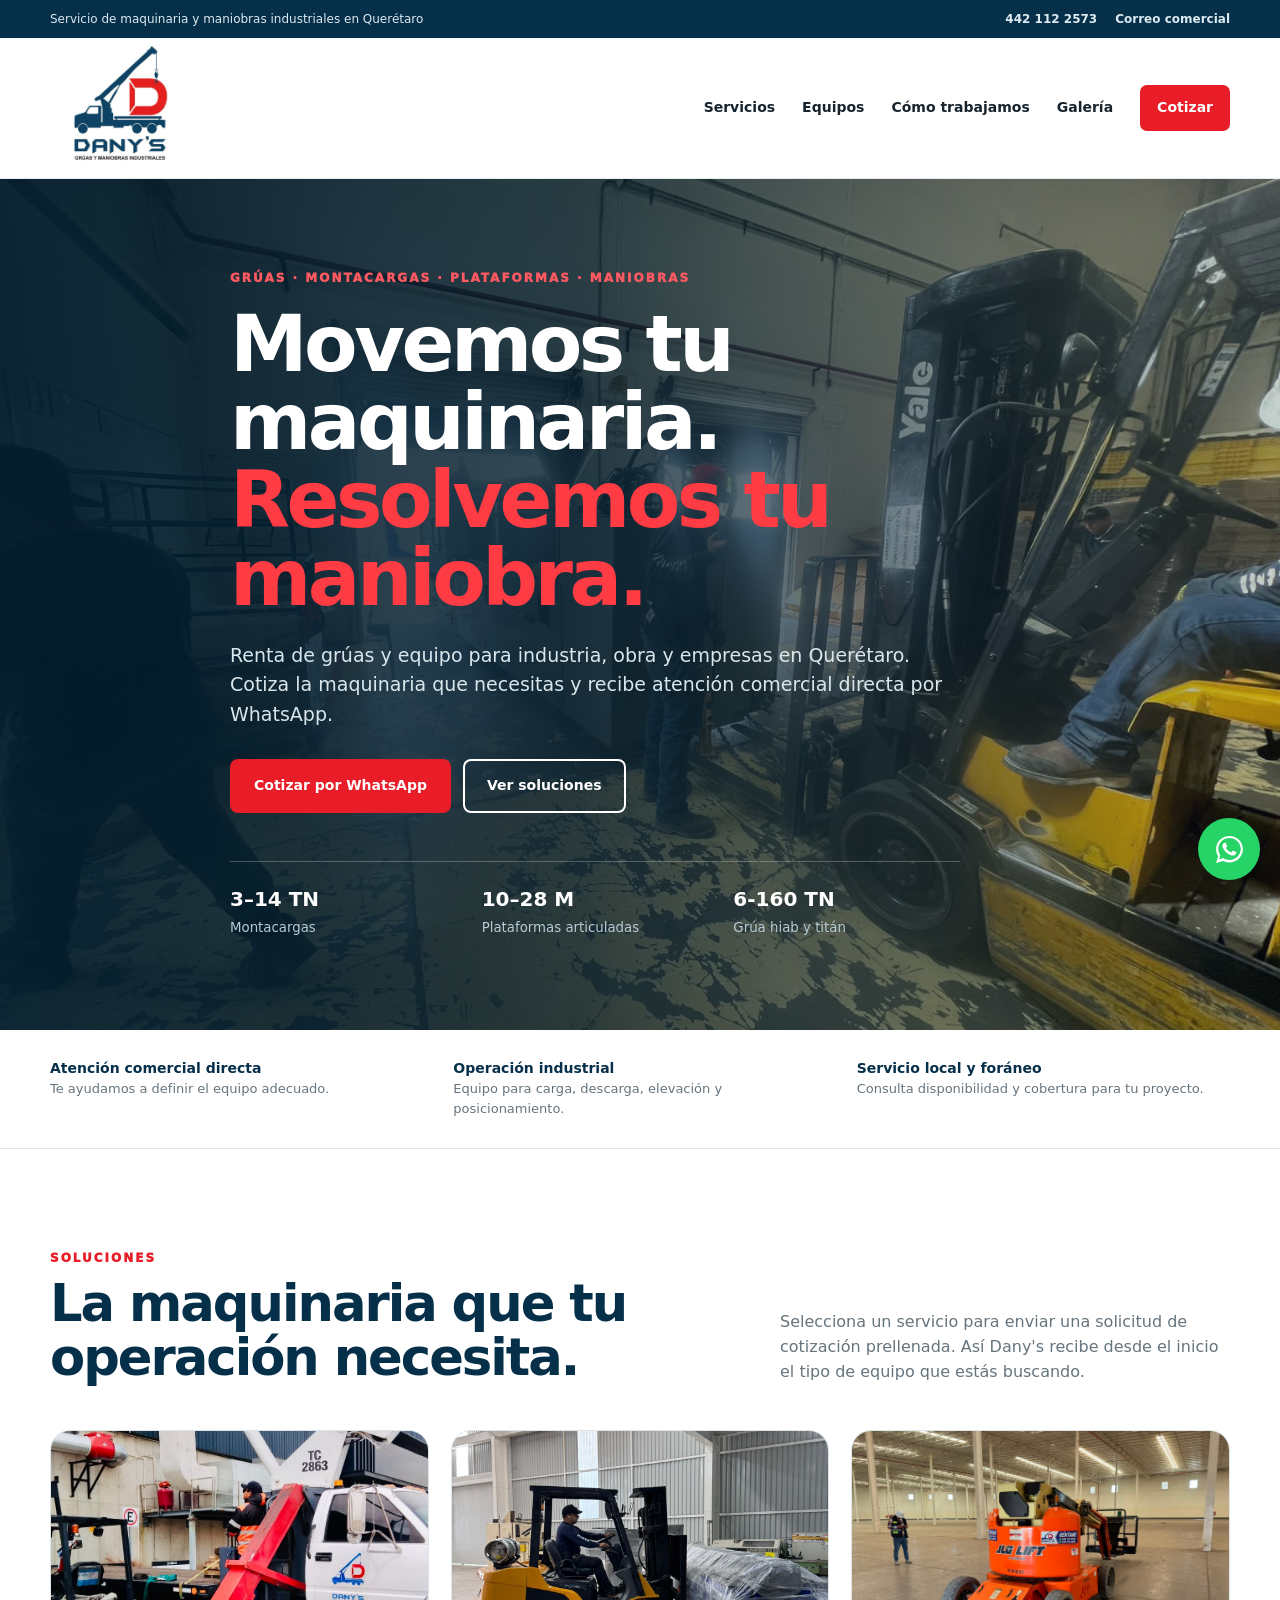
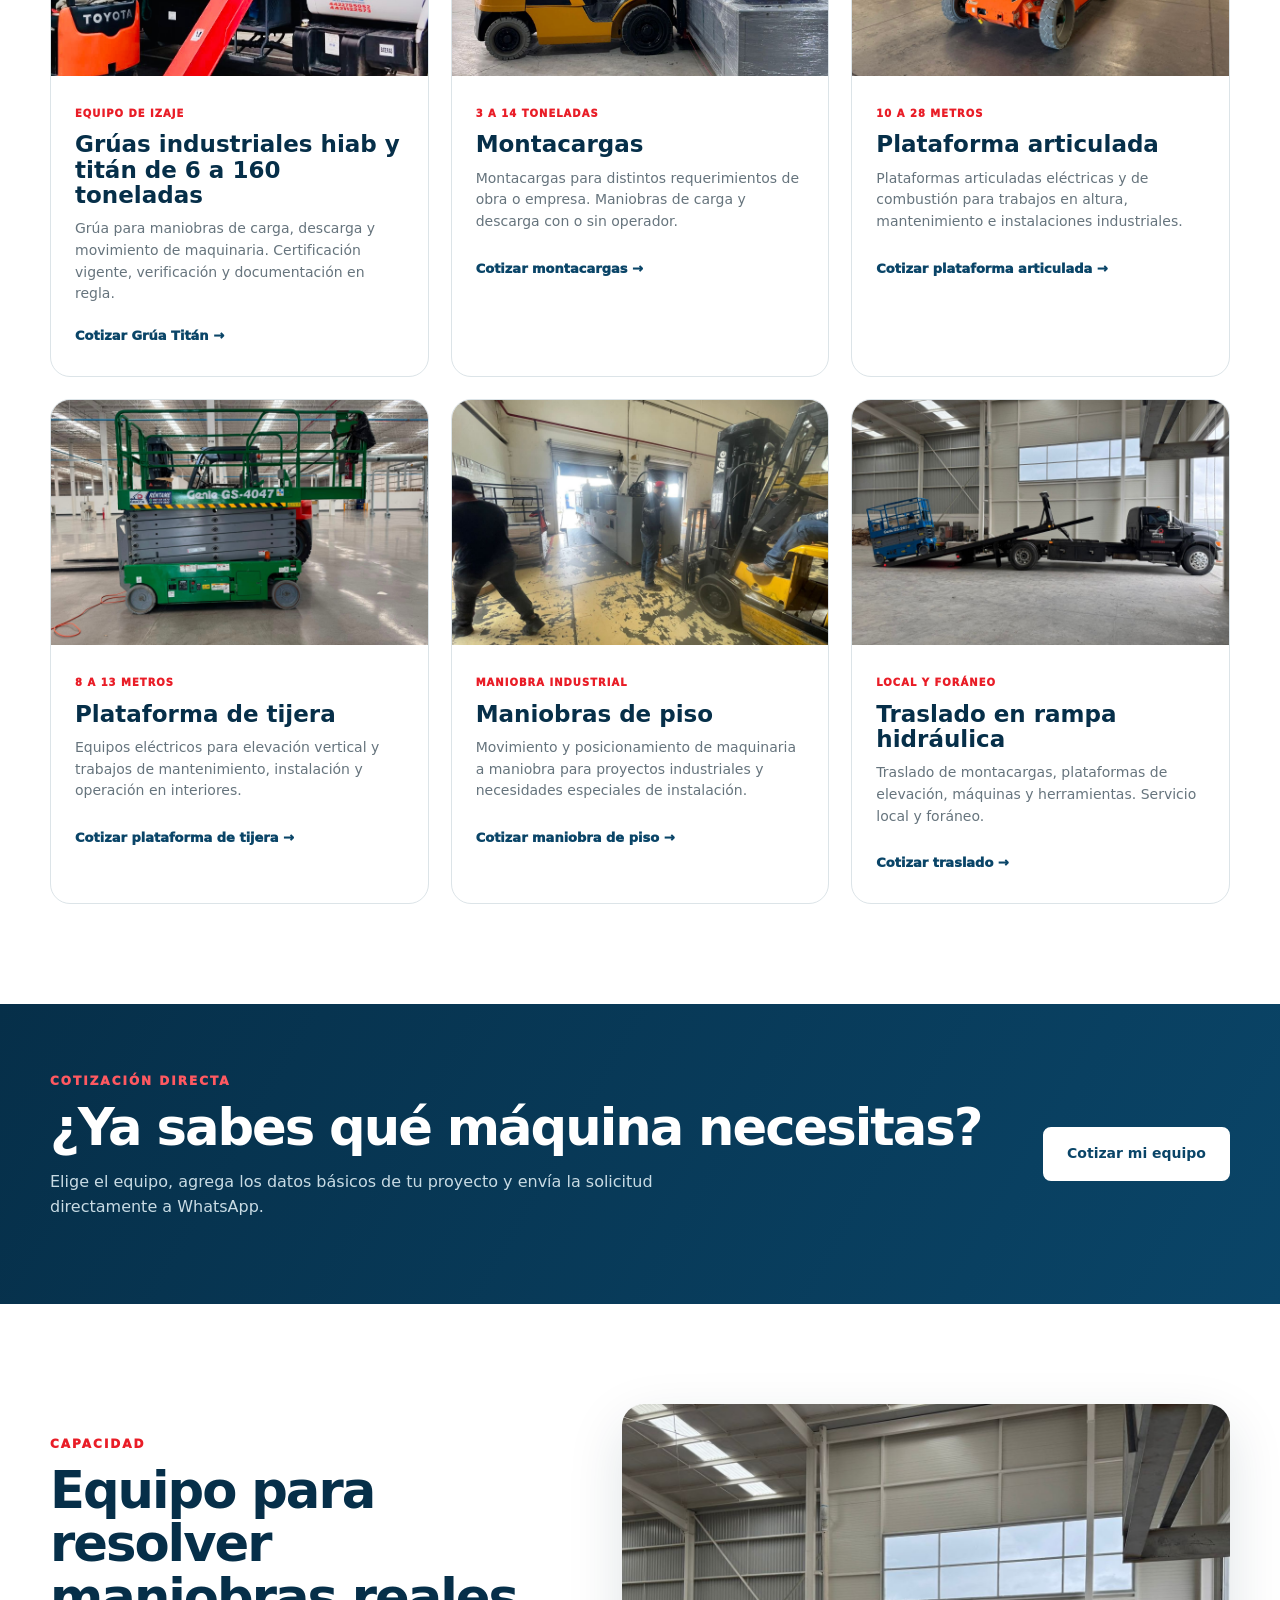
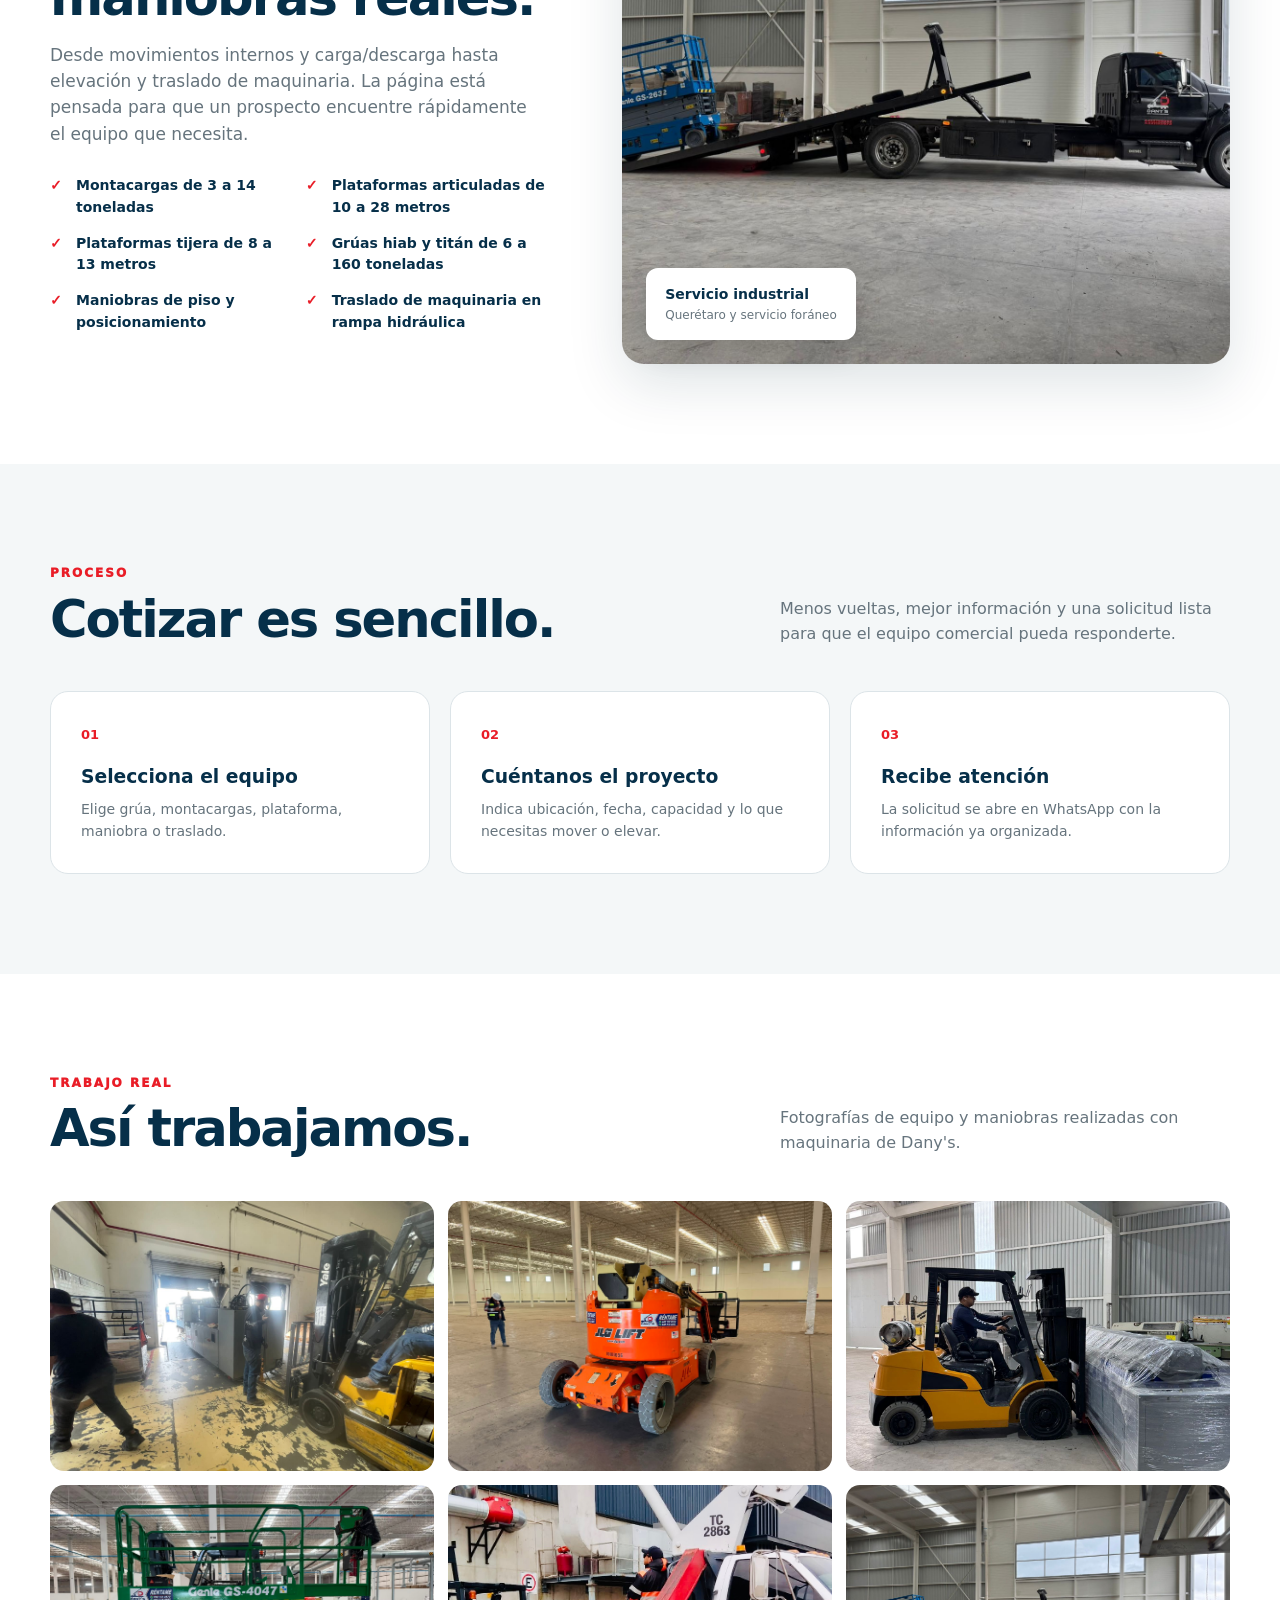
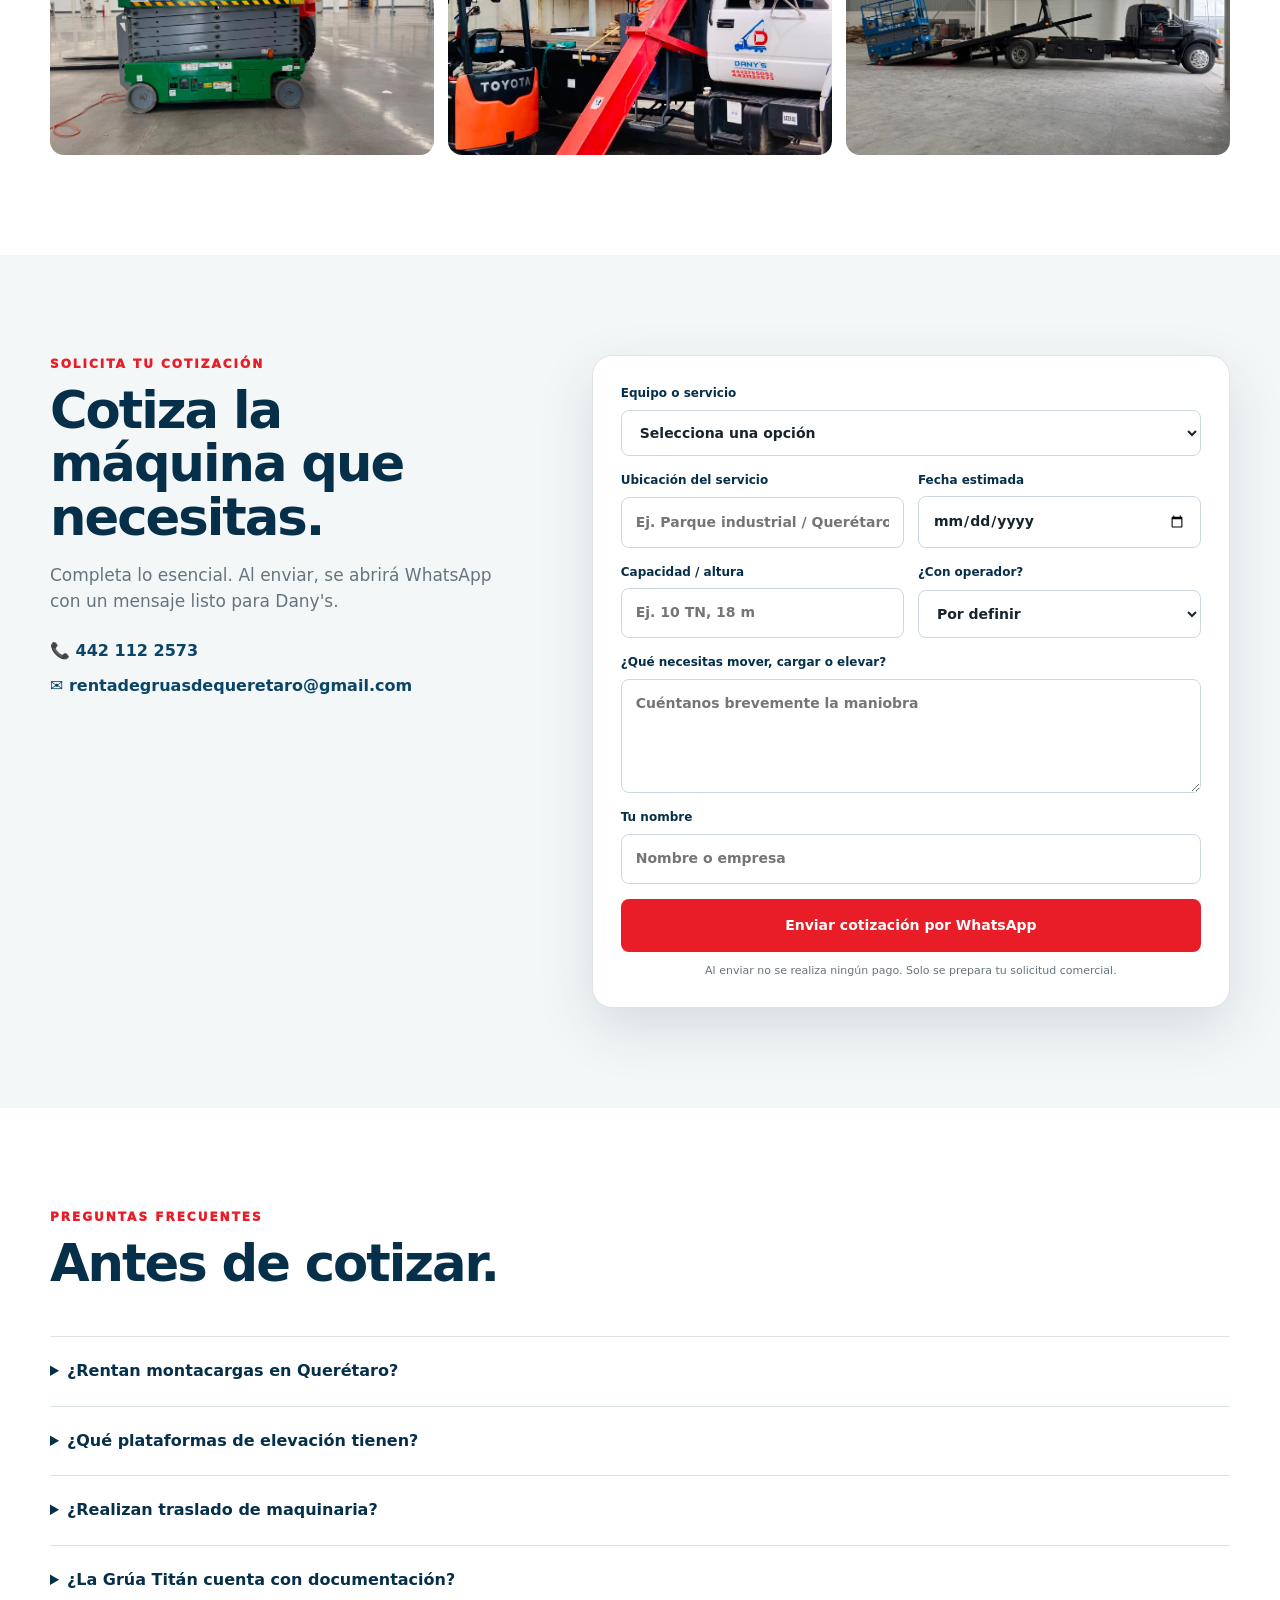
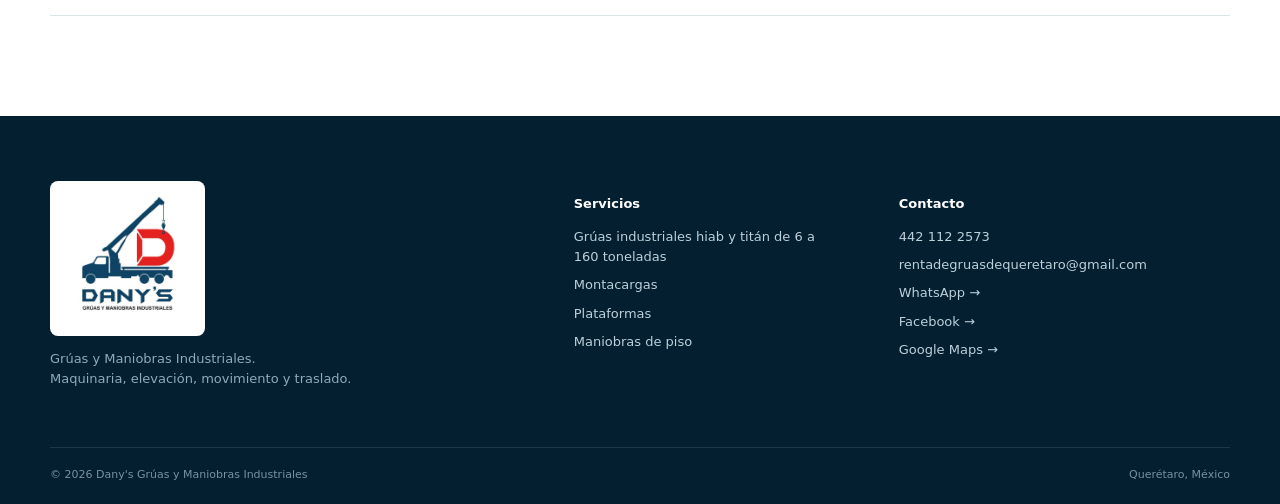
<file: index.html>
<!doctype html>
<html lang="es-MX">
<head>
  <meta charset="utf-8">
  <meta name="viewport" content="width=device-width, initial-scale=1">
  <title>Grúas y Maniobras Industriales en Querétaro | Dany's</title>
  <meta name="description" content="Dany's Grúas y Maniobras Industriales en Querétaro. Renta de grúas, Grúas industriales hiab y titán de 6 a 160 toneladas, montacargas de 3 a 14 toneladas, plataformas articuladas y tijera, maniobras y traslado de maquinaria.">
  <meta name="keywords" content="grúas en Querétaro, renta de grúas Querétaro, Grúas industriales hiab y titán de 6 a 160 toneladas, montacargas Querétaro, renta de montacargas, plataformas articuladas Querétaro, plataformas de tijera Querétaro, maniobras industriales Querétaro, movimiento de maquinaria, traslado de maquinaria, rampa hidráulica, elevación de maquinaria, grúas industriales Querétaro">
  <meta name="author" content="Dany's Grúas y Maniobras Industriales">
  <meta name="robots" content="index, follow, max-image-preview:large">
  <meta name="google-site-verification" content="FQefbTcH2beStQdrzbVhRMeW7JspBzw_Pu4hGBAZXXY" />
  <link rel="canonical" href="https://www.gruasdanysqueretaro.com/">
  <meta name="theme-color" content="#083f60">
  <meta property="og:type" content="website">
  <meta property="og:url" content="https://www.gruasdanysqueretaro.com/">
  <meta property="og:locale" content="es_MX">
  <meta property="og:title" content="Grúas y Maniobras Industriales en Querétaro | Dany's">
  <meta property="og:description" content="Grúas, montacargas, plataformas, maniobras de piso y traslado de maquinaria. Solicita tu cotización directa por WhatsApp.">
  <meta property="og:image" content="https://www.gruasdanysqueretaro.com/assets/maniobra-piso.png">
  <meta property="og:image:alt" content="Maniobra industrial con grúa y montacargas de Dany's en Querétaro">
  <meta name="twitter:card" content="summary_large_image">
  <meta name="twitter:title" content="Grúas y Maniobras Industriales en Querétaro | Dany's">
  <meta name="twitter:description" content="Grúas, montacargas, plataformas, maniobras de piso y traslado de maquinaria en Querétaro. Cotiza directamente por WhatsApp.">
  <meta name="twitter:image" content="https://www.gruasdanysqueretaro.com/assets/maniobra-piso.png">
  <link rel="icon" href="/assets/logo.png" type="image/png">
  <link rel="preload" as="image" href="/assets/maniobra-piso.png">
  <link rel="stylesheet" href="/styles.css">
  <link rel="manifest" href="/site.webmanifest">
  <script type="application/ld+json">
  {
    "@context":"https://schema.org",
    "@type":"LocalBusiness",
    "name":"Dany's Grúas y Maniobras Industriales",
    "description":"Servicios de grúas, maniobras industriales, montacargas, plataformas de elevación y traslado de maquinaria en Querétaro.",
    "telephone":"+52 442 112 2573",
    "email":"rentadegruasdequeretaro@gmail.com",
    "url":"https://www.gruasdanysqueretaro.com/",
    "image":"https://www.gruasdanysqueretaro.com/assets/logo.png",
    "logo":"https://www.gruasdanysqueretaro.com/assets/logo.png",
    "sameAs":["https://www.facebook.com/share/18ptUoqHta/?mibextid=wwXIfr"],
    "hasMap":"https://maps.app.goo.gl/UQg4mwrEWYRhhiVD7?g_st=iwb",
    "areaServed":{"@type":"City","name":"Querétaro"},
    "address":{"@type":"PostalAddress","addressLocality":"Querétaro","addressRegion":"Querétaro","addressCountry":"MX"},
    "contactPoint":{"@type":"ContactPoint","telephone":"+52 442 112 2573","contactType":"sales","availableLanguage":["Spanish"]},
    "hasOfferCatalog":{
      "@type":"OfferCatalog",
      "name":"Servicios de maquinaria y maniobras",
      "itemListElement":[
        {"@type":"Offer","itemOffered":{"@type":"Service","name":"Grúa Titán 14 toneladas"}},
        {"@type":"Offer","itemOffered":{"@type":"Service","name":"Montacargas de 3 a 14 toneladas"}},
        {"@type":"Offer","itemOffered":{"@type":"Service","name":"Plataformas articuladas de 10 a 28 metros"}},
        {"@type":"Offer","itemOffered":{"@type":"Service","name":"Plataformas de tijera de 8 a 13 metros"}},
        {"@type":"Offer","itemOffered":{"@type":"Service","name":"Maniobras de piso y posicionamiento de maquinaria"}},
        {"@type":"Offer","itemOffered":{"@type":"Service","name":"Traslado de maquinaria en rampa hidráulica"}}
      ]
    }
  }
  </script>
</head>
<body>
  <div class="topbar">
    <div class="wrap topbar-in">
      <span>Servicio de maquinaria y maniobras industriales en Querétaro</span>
      <div><a href="tel:+524421122573">442 112 2573</a><a href="mailto:rentadegruasdequeretaro@gmail.com">Correo comercial</a></div>
    </div>
  </div>

  <header class="header" id="inicio">
    <div class="wrap nav">
      <a class="brand" href="#inicio" aria-label="Dany's Grúas y Maniobras Industriales">
        <img src="/assets/logo.png" alt="Dany's Grúas y Maniobras Industriales">
      </a>
      <button class="menu" id="menuBtn" aria-label="Abrir menú" aria-expanded="false">☰</button>
      <nav id="navLinks">
        <a href="#servicios">Servicios</a>
        <a href="#equipos">Equipos</a>
        <a href="#como-funciona">Cómo trabajamos</a>
        <a href="#galeria">Galería</a>
        <a class="nav-cta" data-wa="general">Cotizar</a>
      </nav>
    </div>
  </header>

  <main>
    <section class="hero">
      <div class="hero-bg"></div>
      <div class="wrap hero-content">
        <div class="eyebrow">GRÚAS · MONTACARGAS · PLATAFORMAS · MANIOBRAS</div>
        <h1>Movemos tu maquinaria.<br><span>Resolvemos tu maniobra.</span></h1>
        <p>Renta de grúas y equipo para industria, obra y empresas en Querétaro. Cotiza la maquinaria que necesitas y recibe atención comercial directa por WhatsApp.</p>
        <div class="actions">
          <a class="btn primary" data-wa="general">Cotizar por WhatsApp</a>
          <a class="btn ghost" href="#servicios">Ver soluciones</a>
        </div>
        <div class="hero-proof">
          <div><strong>3–14 TN</strong><small>Montacargas</small></div>
          <div><strong>10–28 M</strong><small>Plataformas articuladas</small></div>
          <div><strong>6-160 TN</strong><small>Grúa hiab y titán</small></div>
        </div>
      </div>
    </section>

    <section class="trust">
      <div class="wrap trust-grid">
        <div><b>Atención comercial directa</b><span>Te ayudamos a definir el equipo adecuado.</span></div>
        <div><b>Operación industrial</b><span>Equipo para carga, descarga, elevación y posicionamiento.</span></div>
        <div><b>Servicio local y foráneo</b><span>Consulta disponibilidad y cobertura para tu proyecto.</span></div>
      </div>
    </section>

    <section class="section" id="servicios">
      <div class="wrap">
        <div class="section-head">
          <div><div class="eyebrow red">SOLUCIONES</div><h2>La maquinaria que tu operación necesita.</h2></div>
          <p>Selecciona un servicio para enviar una solicitud de cotización prellenada. Así Dany's recibe desde el inicio el tipo de equipo que estás buscando.</p>
        </div>
        <div class="cards">
          <article class="card featured"><div class="card-img"><img src="/assets/grua-titan.png" alt="Grúas industriales hiab y titán de 6 a 160 toneladas en servicio industrial" loading="lazy"></div><div class="card-body"><span class="tag">EQUIPO DE IZAJE</span><h3>Grúas industriales hiab y titán de 6 a 160 toneladas</h3><p>Grúa para maniobras de carga, descarga y movimiento de maquinaria. Certificación vigente, verificación y documentación en regla.</p><button class="text-btn" data-wa="titan">Cotizar Grúa Titán →</button></div></article>
          <article class="card"><div class="card-img"><img src="/assets/montacargas.png" alt="Montacargas para carga y descarga industrial" loading="lazy"></div><div class="card-body"><span class="tag">3 A 14 TONELADAS</span><h3>Montacargas</h3><p>Montacargas para distintos requerimientos de obra o empresa. Maniobras de carga y descarga con o sin operador.</p><button class="text-btn" data-wa="montacargas">Cotizar montacargas →</button></div></article>
          <article class="card"><div class="card-img"><img src="/assets/plataforma-articulada.png" alt="Plataforma articulada para trabajos en altura" loading="lazy"></div><div class="card-body"><span class="tag">10 A 28 METROS</span><h3>Plataforma articulada</h3><p>Plataformas articuladas eléctricas y de combustión para trabajos en altura, mantenimiento e instalaciones industriales.</p><button class="text-btn" data-wa="articulada">Cotizar plataforma articulada →</button></div></article>
          <article class="card"><div class="card-img"><img src="/assets/plataforma-tijera.png" alt="Plataforma de tijera eléctrica para trabajo en altura" loading="lazy"></div><div class="card-body"><span class="tag">8 A 13 METROS</span><h3>Plataforma de tijera</h3><p>Equipos eléctricos para elevación vertical y trabajos de mantenimiento, instalación y operación en interiores.</p><button class="text-btn" data-wa="tijera">Cotizar plataforma de tijera →</button></div></article>
          <article class="card"><div class="card-img"><img src="/assets/maniobra-piso.png" alt="Maniobra de piso y posicionamiento de maquinaria" loading="lazy"></div><div class="card-body"><span class="tag">MANIOBRA INDUSTRIAL</span><h3>Maniobras de piso</h3><p>Movimiento y posicionamiento de maquinaria a maniobra para proyectos industriales y necesidades especiales de instalación.</p><button class="text-btn" data-wa="maniobra">Cotizar maniobra de piso →</button></div></article>
          <article class="card"><div class="card-img"><img src="/assets/traslado-maquinaria.png" alt="Traslado de maquinaria en plataforma y rampa hidráulica" loading="lazy"></div><div class="card-body"><span class="tag">LOCAL Y FORÁNEO</span><h3>Traslado en rampa hidráulica</h3><p>Traslado de montacargas, plataformas de elevación, máquinas y herramientas. Servicio local y foráneo.</p><button class="text-btn" data-wa="traslado">Cotizar traslado →</button></div></article>
        </div>
      </div>
    </section>

    <section class="quote-band">
      <div class="wrap quote-band-in"><div><div class="eyebrow">COTIZACIÓN DIRECTA</div><h2>¿Ya sabes qué máquina necesitas?</h2><p>Elige el equipo, agrega los datos básicos de tu proyecto y envía la solicitud directamente a WhatsApp.</p></div><a class="btn white" href="#cotizador">Cotizar mi equipo</a></div>
    </section>

    <section class="section" id="equipos">
      <div class="wrap split">
        <div><div class="eyebrow red">CAPACIDAD</div><h2>Equipo para resolver maniobras reales.</h2><p class="lead">Desde movimientos internos y carga/descarga hasta elevación y traslado de maquinaria. La página está pensada para que un prospecto encuentre rápidamente el equipo que necesita.</p><ul class="checks"><li>Montacargas de 3 a 14 toneladas</li><li>Plataformas articuladas de 10 a 28 metros</li><li>Plataformas tijera de 8 a 13 metros</li><li>Grúas hiab y titán de 6 a 160 toneladas</li><li>Maniobras de piso y posicionamiento</li><li>Traslado de maquinaria en rampa hidráulica</li></ul></div>
        <div class="equipment-photo"><img src="/assets/traslado-maquinaria.png" alt="Equipo Dany's realizando traslado y maniobra de maquinaria en Querétaro" loading="lazy"><div class="photo-badge"><strong>Servicio industrial</strong><span>Querétaro y servicio foráneo</span></div></div>
      </div>
    </section>

    <section class="section process" id="como-funciona">
      <div class="wrap"><div class="section-head"><div><div class="eyebrow red">PROCESO</div><h2>Cotizar es sencillo.</h2></div><p>Menos vueltas, mejor información y una solicitud lista para que el equipo comercial pueda responderte.</p></div>
        <div class="steps"><div><b>01</b><h3>Selecciona el equipo</h3><p>Elige grúa, montacargas, plataforma, maniobra o traslado.</p></div><div><b>02</b><h3>Cuéntanos el proyecto</h3><p>Indica ubicación, fecha, capacidad y lo que necesitas mover o elevar.</p></div><div><b>03</b><h3>Recibe atención</h3><p>La solicitud se abre en WhatsApp con la información ya organizada.</p></div></div>
      </div>
    </section>

    <section class="section gallery" id="galeria">
      <div class="wrap"><div class="section-head"><div><div class="eyebrow red">TRABAJO REAL</div><h2>Así trabajamos.</h2></div><p>Fotografías de equipo y maniobras realizadas con maquinaria de Dany's.</p></div>
        <div class="gallery-grid"><img src="/assets/maniobra-piso.png" alt="Maniobra de piso industrial Dany's" loading="lazy"><img src="/assets/plataforma-articulada.png" alt="Plataforma articulada Dany's" loading="lazy"><img src="/assets/montacargas.png" alt="Montacargas Dany's en carga y descarga" loading="lazy"><img src="/assets/plataforma-tijera.png" alt="Plataforma tijera Dany's" loading="lazy"><img src="/assets/grua-titan.png" alt="Grúa Titán Dany's" loading="lazy"><img src="/assets/traslado-maquinaria.png" alt="Traslado de maquinaria Dany's" loading="lazy"></div>
      </div>
    </section>

    <section class="section quote" id="cotizador">
      <div class="wrap quote-grid">
        <div><div class="eyebrow red">SOLICITA TU COTIZACIÓN</div><h2>Cotiza la máquina que necesitas.</h2><p class="lead">Completa lo esencial. Al enviar, se abrirá WhatsApp con un mensaje listo para Dany's.</p><div class="contact-mini"><a href="tel:+524421122573">📞 442 112 2573</a><a href="mailto:rentadegruasdequeretaro@gmail.com">✉ rentadegruasdequeretaro@gmail.com</a></div></div>
        <form class="quote-form" id="quoteForm">
          <label>Equipo o servicio<select name="equipo" required><option value="">Selecciona una opción</option><option>Grúas industriales hiab y titán de 6 a 160 toneladas</option><option>Montacargas 3 a 14 TN</option><option>Plataforma articulada 10 a 28 m</option><option>Plataforma tijera 8 a 13 m</option><option>Maniobras de piso</option><option>Traslado en rampa hidráulica</option></select></label>
          <div class="two"><label>Ubicación del servicio<input name="ubicacion" placeholder="Ej. Parque industrial / Querétaro" required></label><label>Fecha estimada<input name="fecha" type="date"></label></div>
          <div class="two"><label>Capacidad / altura<input name="capacidad" placeholder="Ej. 10 TN, 18 m"></label><label>¿Con operador?<select name="operador"><option>Por definir</option><option>Sí</option><option>No</option></select></label></div>
          <label>¿Qué necesitas mover, cargar o elevar?<textarea name="detalle" rows="4" placeholder="Cuéntanos brevemente la maniobra"></textarea></label>
          <label>Tu nombre<input name="nombre" placeholder="Nombre o empresa" required></label>
          <button class="btn primary full" type="submit">Enviar cotización por WhatsApp</button>
          <small>Al enviar no se realiza ningún pago. Solo se prepara tu solicitud comercial.</small>
        </form>
      </div>
    </section>

    <section class="faq section" id="faq">
      <div class="wrap"><div class="section-head"><div><div class="eyebrow red">PREGUNTAS FRECUENTES</div><h2>Antes de cotizar.</h2></div></div>
        <details><summary>¿Rentan montacargas en Querétaro?</summary><p>Sí. Dany's ofrece montacargas de 3 a 14 toneladas para distintos requerimientos de obra y empresa, con opción de maniobras de carga y descarga con o sin operador.</p></details>
        <details><summary>¿Qué plataformas de elevación tienen?</summary><p>Plataformas articuladas de 10 a 28 metros, eléctricas y de combustión, además de plataformas tijera eléctricas de 8 a 13 metros.</p></details>
        <details><summary>¿Realizan traslado de maquinaria?</summary><p>Sí. Se realizan traslados en rampa hidráulica para montacargas, plataformas de elevación, máquinas y herramientas, con servicio local y foráneo.</p></details>
        <details><summary>¿La Grúa Titán cuenta con documentación?</summary><p>La información comercial proporcionada indica certificación vigente, verificación y documentación en regla. La disponibilidad y documentación aplicable se confirma al cotizar.</p></details>
      </div>
    </section>
  </main>

  <footer class="footer">
    <div class="wrap footer-grid"><div><img src="/assets/logo.png" alt="Dany's" class="footer-logo"><p>Grúas y Maniobras Industriales.<br>Maquinaria, elevación, movimiento y traslado.</p></div><div><h3>Servicios</h3><a href="#servicios">Grúas industriales hiab y titán de 6 a 160 toneladas</a><a href="#servicios">Montacargas</a><a href="#servicios">Plataformas</a><a href="#servicios">Maniobras de piso</a></div><div><h3>Contacto</h3><a href="tel:+524421122573">442 112 2573</a><a href="mailto:rentadegruasdequeretaro@gmail.com">rentadegruasdequeretaro@gmail.com</a><button class="footer-wa" data-wa="general">WhatsApp →</button><a href="https://www.facebook.com/share/18ptUoqHta/?mibextid=wwXIfr" target="_blank" rel="noopener noreferrer" aria-label="Facebook de Dany's Grúas">Facebook →</a><a href="https://maps.app.goo.gl/UQg4mwrEWYRhhiVD7?g_st=iwb" target="_blank" rel="noopener noreferrer" aria-label="Ubicación de Dany's Grúas en Google Maps">Google Maps →</a></div></div>
    <div class="wrap copyright"><span>© <span id="year"></span> Dany's Grúas y Maniobras Industriales</span><span>Querétaro, México</span></div>
  </footer>

  <a class="float-wa" data-wa="general" aria-label="Cotizar por WhatsApp" title="Cotizar por WhatsApp"><svg viewBox="0 0 32 32" aria-hidden="true"><path d="M16 3C8.83 3 3 8.72 3 15.75c0 2.47.72 4.77 1.96 6.73L3 29l6.72-1.89A13.1 13.1 0 0 0 16 28.5c7.17 0 13-5.72 13-12.75S23.17 3 16 3Zm0 23.15c-2.06 0-4-.59-5.64-1.62l-.4-.25-3.99 1.12 1.08-3.83-.26-.4a10.76 10.76 0 0 1-1.66-5.72C5.13 9.67 9.98 4.9 16 4.9s10.87 4.77 10.87 10.65S22.02 26.15 16 26.15Zm5.97-7.98c-.33-.16-1.96-.95-2.27-1.06-.3-.11-.53-.16-.75.16-.22.32-.86 1.06-1.05 1.28-.2.21-.39.24-.72.08-.33-.16-1.4-.5-2.66-1.6-.98-.86-1.64-1.91-1.83-2.23-.2-.32-.02-.5.14-.66.15-.14.33-.37.5-.56.16-.19.22-.32.33-.53.11-.21.05-.4-.03-.56-.08-.16-.75-1.8-1.03-2.47-.27-.64-.55-.55-.75-.56h-.64c-.22 0-.58.08-.89.4-.3.32-1.16 1.12-1.16 2.74s1.19 3.18 1.35 3.4c.16.21 2.34 3.67 5.68 5 .79.31 1.4.5 1.88.64.79.24 1.5.2 2.06.12.63-.1 1.96-.8 2.24-1.57.28-.77.28-1.43.2-1.57-.08-.13-.3-.21-.63-.37Z"/></svg></a>
  <div class="toast" id="toast" role="status" aria-live="polite">Solicitud preparada para WhatsApp.</div>
  <script src="/script.js" defer></script>
</body>
</html>
</file>
<file: styles.css>
:root{--blue:#0a4568;--blue2:#062f49;--red:#e91d27;--red2:#c9141d;--text:#17242e;--muted:#66747d;--bg:#f4f7f8;--white:#fff;--line:#dce4e8;--shadow:0 20px 55px rgba(5,43,65,.13)}*{box-sizing:border-box}html{scroll-behavior:smooth}body{margin:0;font-family:Inter,ui-sans-serif,system-ui,-apple-system,BlinkMacSystemFont,"Segoe UI",Arial,sans-serif;color:var(--text);background:#fff;line-height:1.55}img{display:block;max-width:100%}a{text-decoration:none;color:inherit}button{font:inherit}.wrap{width:min(1180px,calc(100% - 36px));margin:auto}.topbar{background:var(--blue2);color:#dceaf1;font-size:12px}.topbar-in{min-height:38px;display:flex;align-items:center;justify-content:space-between;gap:18px}.topbar-in div{display:flex;gap:18px}.topbar a{font-weight:800}.header{position:sticky;top:0;z-index:50;background:rgba(255,255,255,.96);border-bottom:1px solid rgba(10,69,104,.1);backdrop-filter:blur(12px)}.nav{min-height:82px;display:flex;align-items:center;justify-content:space-between}.brand img{width:140px;height:auto}.nav nav{display:flex;align-items:center;gap:27px;font-size:14px;font-weight:800}.nav nav a,.nav nav button{cursor:pointer}.nav nav a:hover{color:var(--red)}.nav-cta{background:var(--red);color:#fff!important;padding:12px 17px;border-radius:7px}.menu{display:none;border:0;background:none;color:var(--blue);font-size:28px}.hero{min-height:690px;position:relative;display:flex;align-items:center;overflow:hidden;background:var(--blue2)}.hero-bg{position:absolute;inset:0;background:linear-gradient(90deg,rgba(3,29,45,.95) 0%,rgba(3,29,45,.8) 45%,rgba(3,29,45,.2) 100%),url('/assets/maniobra-piso.png') center/cover no-repeat}.hero-content{position:relative;z-index:1;padding:90px 0;color:#fff}.hero-content{max-width:820px}.eyebrow{font-size:12px;font-weight:950;letter-spacing:2px;color:#ff5961}.eyebrow.red{color:var(--red)}h1{font-size:clamp(44px,6.4vw,78px);line-height:1;letter-spacing:-3.5px;margin:17px 0 24px}h1 span{color:#ff3b43}.hero p{max-width:730px;color:#d9e7ed;font-size:19px;margin:0 0 30px}.actions{display:flex;gap:12px;flex-wrap:wrap}.btn{display:inline-flex;align-items:center;justify-content:center;border:2px solid transparent;border-radius:8px;padding:14px 22px;font-size:14px;font-weight:900;cursor:pointer;transition:.2s}.btn.primary{background:var(--red);color:#fff;border-color:var(--red)}.btn.primary:hover{background:var(--red2);transform:translateY(-2px)}.btn.ghost{border-color:#fff;color:#fff}.btn.ghost:hover{background:#fff;color:var(--blue)}.btn.white{background:#fff;color:var(--blue);border-color:#fff}.full{width:100%}.hero-proof{display:grid;grid-template-columns:repeat(3,1fr);max-width:730px;gap:25px;margin-top:48px;padding-top:22px;border-top:1px solid rgba(255,255,255,.25)}.hero-proof strong{display:block;font-size:20px}.hero-proof small{color:#b7cbd5}.trust{background:#fff;border-bottom:1px solid var(--line)}.trust-grid{display:grid;grid-template-columns:repeat(3,1fr);gap:30px;padding:28px 0}.trust-grid div{display:flex;flex-direction:column}.trust-grid b{font-size:14px;color:var(--blue2)}.trust-grid span{font-size:13px;color:var(--muted)}.section{padding:100px 0}.section-head{display:flex;justify-content:space-between;align-items:end;gap:50px;margin-bottom:45px}.section-head>div{max-width:650px}.section-head p{max-width:450px;color:var(--muted);font-size:16px;margin:0}h2{font-size:clamp(35px,4vw,55px);line-height:1.05;letter-spacing:-2px;color:var(--blue2);margin:10px 0 0}.cards{display:grid;grid-template-columns:repeat(3,1fr);gap:22px}.card{background:#fff;border:1px solid var(--line);border-radius:20px;overflow:hidden;transition:.25s}.card:hover{transform:translateY(-6px);box-shadow:var(--shadow)}.card-img{height:245px;overflow:hidden;background:#dce7eb}.card-img img{width:100%;height:100%;object-fit:cover;transition:.45s}.card:hover .card-img img{transform:scale(1.04)}.card-body{padding:24px 24px 28px}.tag{display:inline-block;color:var(--red);font-size:10px;font-weight:950;letter-spacing:1px}.card h3{color:var(--blue2);font-size:23px;line-height:1.1;margin:8px 0 10px}.card p{color:var(--muted);font-size:14px;min-height:70px;margin:0 0 18px}.text-btn{border:0;background:none;padding:0;color:var(--blue);font-weight:950;font-size:13px;cursor:pointer}.text-btn:hover{color:var(--red)}.quote-band{background:linear-gradient(120deg,var(--blue2),var(--blue));color:#fff}.quote-band-in{min-height:300px;display:flex;align-items:center;justify-content:space-between;gap:50px}.quote-band h2{color:#fff}.quote-band p{color:#c8dbe4;max-width:620px}.split{display:grid;grid-template-columns:.9fr 1.1fr;gap:75px;align-items:center}.lead{color:var(--muted);font-size:17px}.checks{list-style:none;padding:0;margin:28px 0 0;display:grid;grid-template-columns:1fr 1fr;gap:14px}.checks li{font-size:14px;font-weight:800;color:var(--blue2);padding-left:26px;position:relative}.checks li:before{content:'✓';position:absolute;left:0;top:0;color:var(--red);font-weight:950}.equipment-photo{position:relative}.equipment-photo img{width:100%;height:560px;object-fit:cover;border-radius:22px;box-shadow:var(--shadow)}.photo-badge{position:absolute;left:24px;bottom:24px;background:#fff;padding:16px 19px;border-radius:12px;box-shadow:0 10px 30px rgba(0,0,0,.16)}.photo-badge strong,.photo-badge span{display:block}.photo-badge strong{color:var(--blue2);font-size:14px}.photo-badge span{color:var(--muted);font-size:12px}.process{background:var(--bg)}.steps{display:grid;grid-template-columns:repeat(3,1fr);gap:20px}.steps>div{background:#fff;border:1px solid var(--line);padding:30px;border-radius:18px}.steps b{color:var(--red);font-size:13px}.steps h3{color:var(--blue2);margin:15px 0 8px}.steps p{color:var(--muted);font-size:14px;margin:0}.gallery-grid{display:grid;grid-template-columns:repeat(3,1fr);gap:14px}.gallery-grid img{width:100%;height:270px;object-fit:cover;border-radius:14px}.quote{background:var(--bg)}.quote-grid{display:grid;grid-template-columns:.85fr 1.15fr;gap:70px;align-items:start}.contact-mini{display:grid;gap:10px;margin-top:25px}.contact-mini a{color:var(--blue);font-weight:900}.quote-form{background:#fff;border:1px solid var(--line);border-radius:20px;padding:28px;box-shadow:var(--shadow)}label{display:grid;gap:7px;font-size:12px;font-weight:900;color:var(--blue2);margin-bottom:15px}input,select,textarea{width:100%;border:1px solid #ccd8de;border-radius:8px;padding:13px 14px;font:inherit;font-size:14px;color:var(--text);background:#fff;outline:none}input:focus,select:focus,textarea:focus{border-color:var(--blue)}textarea{resize:vertical}.two{display:grid;grid-template-columns:1fr 1fr;gap:14px}.quote-form small{display:block;text-align:center;color:var(--muted);font-size:11px;margin-top:10px}.faq{background:#fff}.faq details{border-top:1px solid var(--line);padding:22px 0}.faq details:last-child{border-bottom:1px solid var(--line)}summary{cursor:pointer;font-weight:900;color:var(--blue2);font-size:16px}.faq p{color:var(--muted);max-width:800px}.footer{background:#041f30;color:#c8dbe4;padding:65px 0 20px}.footer-grid{display:grid;grid-template-columns:1.4fr .8fr 1fr;gap:60px}.footer-logo{width:155px;background:#fff;padding:8px;border-radius:8px}.footer p{color:#8eabb9;font-size:13px}.footer h3{color:#fff;font-size:13px}.footer a,.footer-wa{display:block;color:#bcd0da;font-size:13px;margin:8px 0;border:0;background:none;padding:0;cursor:pointer;text-align:left}.footer a:hover,.footer-wa:hover{color:#fff}.copyright{border-top:1px solid rgba(255,255,255,.1);margin-top:45px;padding-top:18px;display:flex;justify-content:space-between;color:#7793a1;font-size:11px}.float-wa{position:fixed;right:20px;bottom:20px;width:62px;height:62px;border-radius:50%;background:#25D366;color:#fff;display:grid;place-items:center;box-shadow:0 10px 28px rgba(0,0,0,.25);z-index:80}.float-wa svg{width:33px;height:33px;fill:currentColor}.float-wa:hover{transform:scale(1.06)}.toast{position:fixed;right:20px;bottom:94px;background:#062f49;color:#fff;padding:12px 16px;border-radius:8px;font-size:12px;opacity:0;pointer-events:none;transition:.25s;z-index:90}.toast.show{opacity:1}@media(max-width:900px){.topbar-in{justify-content:center}.topbar-in>span{display:none}.nav nav{display:none;position:absolute;left:0;right:0;top:82px;background:#fff;border-bottom:1px solid var(--line);padding:18px;flex-direction:column;align-items:stretch;gap:0}.nav nav.open{display:flex}.nav nav a{padding:13px 5px}.menu{display:block}.cards{grid-template-columns:1fr 1fr}.split,.quote-grid{grid-template-columns:1fr}.equipment-photo img{height:430px}.quote-band-in{padding:60px 0;flex-direction:column;align-items:flex-start}.gallery-grid{grid-template-columns:1fr 1fr}.footer-grid{grid-template-columns:1fr 1fr}.footer-grid>div:first-child{grid-column:1/-1}}@media(max-width:620px){.wrap{width:min(100% - 26px,1180px)}.topbar{display:none}.nav{min-height:70px}.nav nav{top:70px}.brand img{width:120px}.hero{min-height:720px}.hero-content{padding:70px 0}.hero p{font-size:16px}.hero-proof{gap:10px}.hero-proof strong{font-size:16px}.hero-proof small{font-size:10px}.section{padding:70px 0}.section-head{display:block}.section-head p{margin-top:18px}.cards,.steps,.gallery-grid,.trust-grid{grid-template-columns:1fr}.card-img{height:230px}.checks{grid-template-columns:1fr}.two{grid-template-columns:1fr;gap:0}.equipment-photo img{height:360px}.quote-form{padding:20px}.footer-grid{grid-template-columns:1fr}.copyright{display:block}.copyright span{display:block;margin:4px 0}.float-wa{right:14px;bottom:14px;width:58px;height:58px}}
</file>
